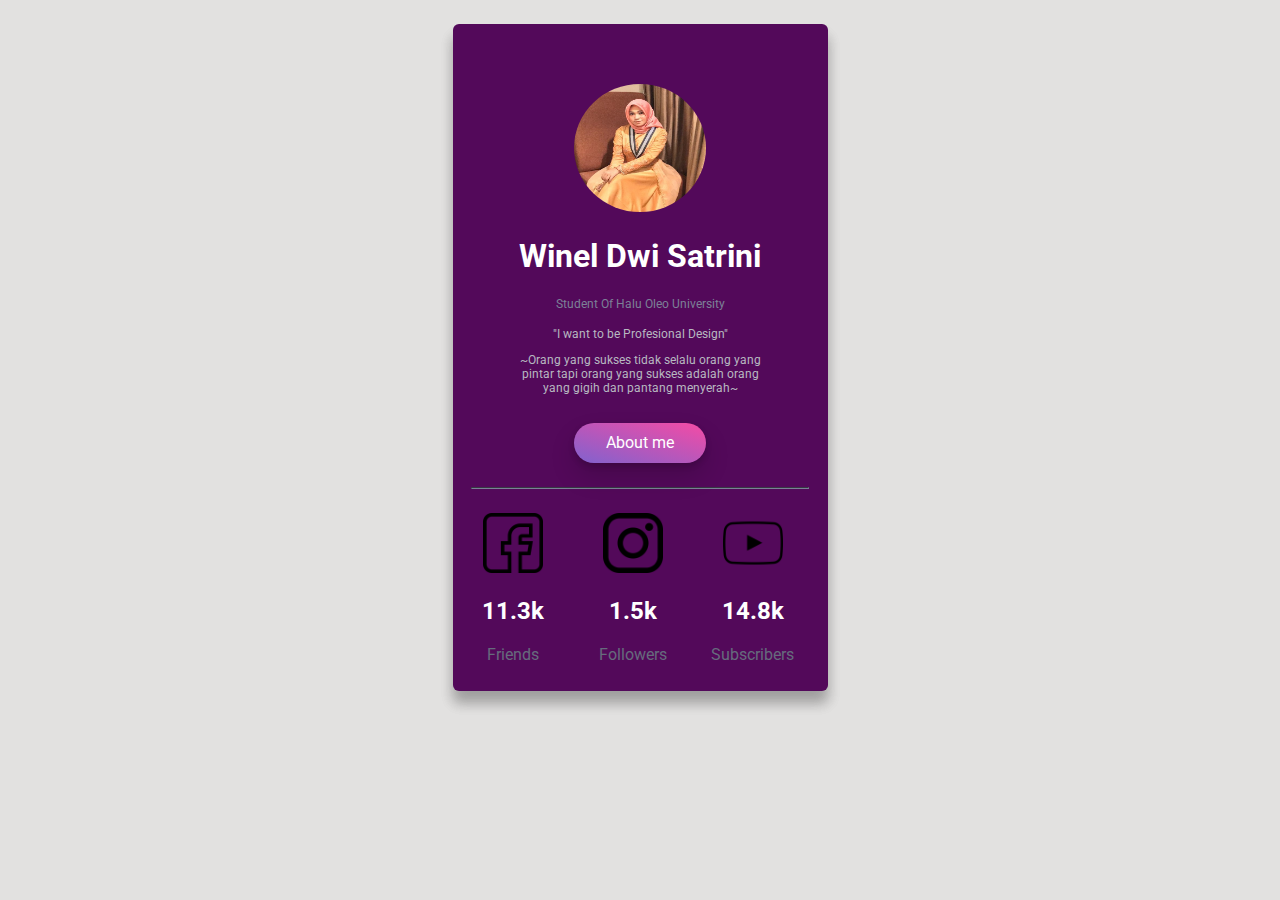
<file: index.html>
<!DOCTYPE html>
<html lang="en">
<head>
    <meta charset="UTF-8">
    <meta name="viewport" content="width=device-width, initial-scale=1.0">
    <meta http-equiv="X-UA-Compatible" content="ie=edge">
    <title>Card Id</title>
    <link rel="stylesheet" href="css.css">
</head>
<body>
<div class="container">
    <div class="grid-7 element-animation">
      <div class="card color-card">
        <img  src="WINEL.jpeg" class="profile">
        <h1 class="title">Winel Dwi Satrini</h1>
        <p class="job-title">Student Of Halu Oleo University</p>
        <div class="desc top">
          <p>"I want to be Profesional Design"</p>
          <p>~Orang yang sukses tidak selalu orang yang pintar 
            tapi orang yang sukses adalah orang yang gigih dan pantang menyerah~</p>
        </div>
        <button class="btn color-a top"> About me</button>
  
        <hr>
        <div class="container"></div>
            <div class="grid-2">
              <img src="facebook (1).png" class="logo">
              <h2 class="title">11.3k</h2>
              <p class="followers">Friends</p>
            </div>
            <div class="grid-2">
              <img src="ig.png" class="logo">
              <h2 class="title">1.5k</h2>
              <p class="followers">Followers</p>
            </div>
            <div class="grid-2">
              <img src="yt.png" class="logo">
              <h2 class="title">14.8k</h2>
              <p class="followers">Subscribers</p>
            </div>

        </div>
      </div>
    </div>
  
  <link href="https://fonts.googleapis.com/icon?family=Material+Icons" rel="stylesheet">
  <link href="https://fonts.googleapis.com/css?family=Roboto:100,300,400" rel="stylesheet">
</body>
</html>
</file>
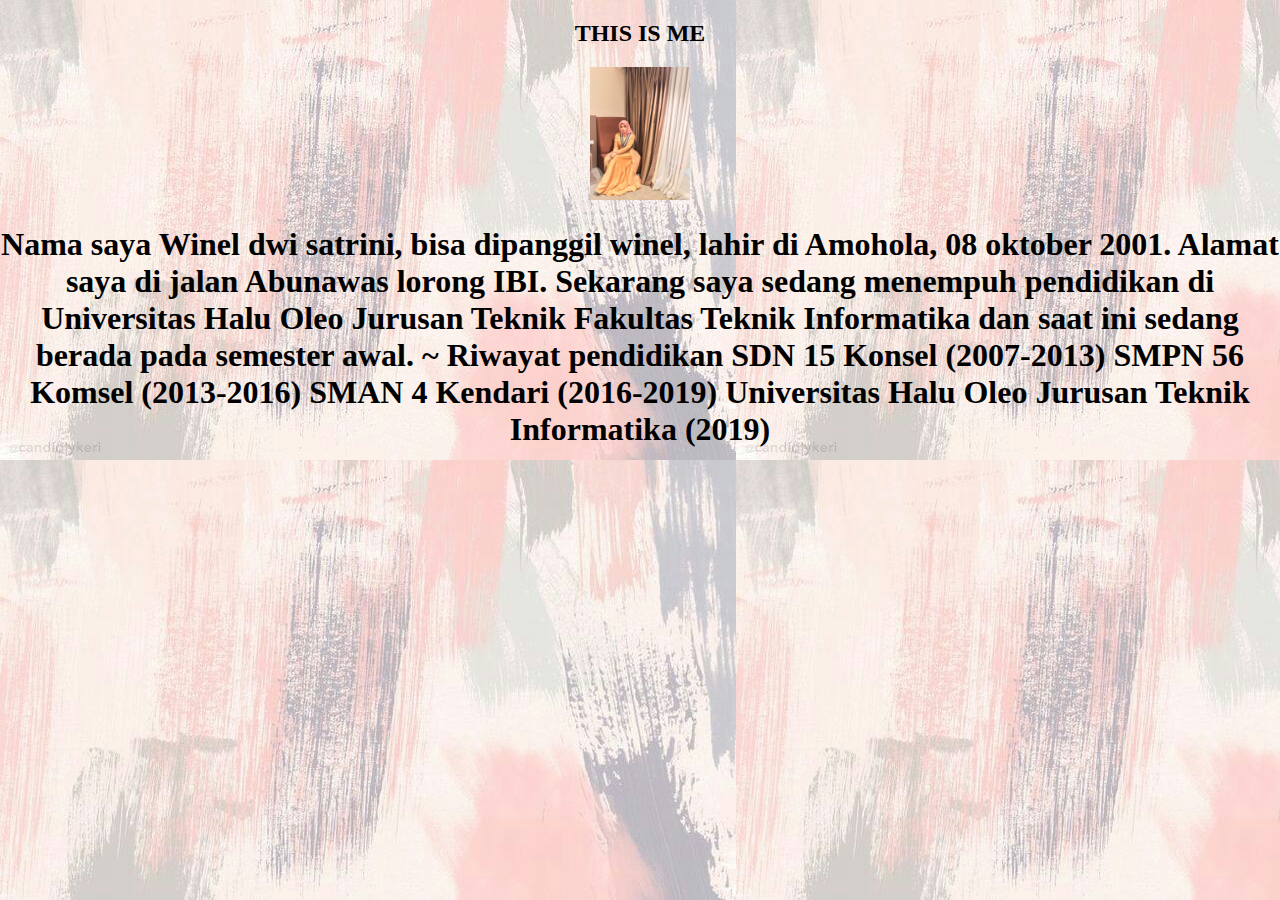
<file: aboutme.html>
<!DOCTYPE html>
<html lang="en">
<head>
    <meta charset="UTF-8">
    <meta name="viewport" content="width=device-width, initial-scale=1.0">
    <meta http-equiv="X-UA-Compatible" content="ie=edge">
    <link rel="stylesheet" href="aboutme.css">
    <title>aboutme</title>
</head>
<body>
    <div class="winel">
        <h2>THIS IS ME</h2>
    </div>
    <DIv class="winel">
        <img src="background/aboutme.jpeg" alt="stylesheet" class="lalalisa" width="100">
    </DIv>
    <div>
        <h1>Nama saya Winel dwi satrini, bisa dipanggil winel, lahir di Amohola, 08 oktober 2001. 
            Alamat saya di jalan Abunawas lorong IBI. Sekarang saya sedang menempuh pendidikan 
            di Universitas Halu Oleo Jurusan Teknik Fakultas Teknik Informatika dan saat ini 
            sedang berada pada semester awal.
            ~ Riwayat pendidikan
            SDN 15 Konsel (2007-2013)
            SMPN 56 Komsel (2013-2016)
            SMAN 4 Kendari (2016-2019)
            Universitas Halu Oleo Jurusan Teknik Informatika (2019)
        </h1>
    </div>

</body>
</html>
</file>
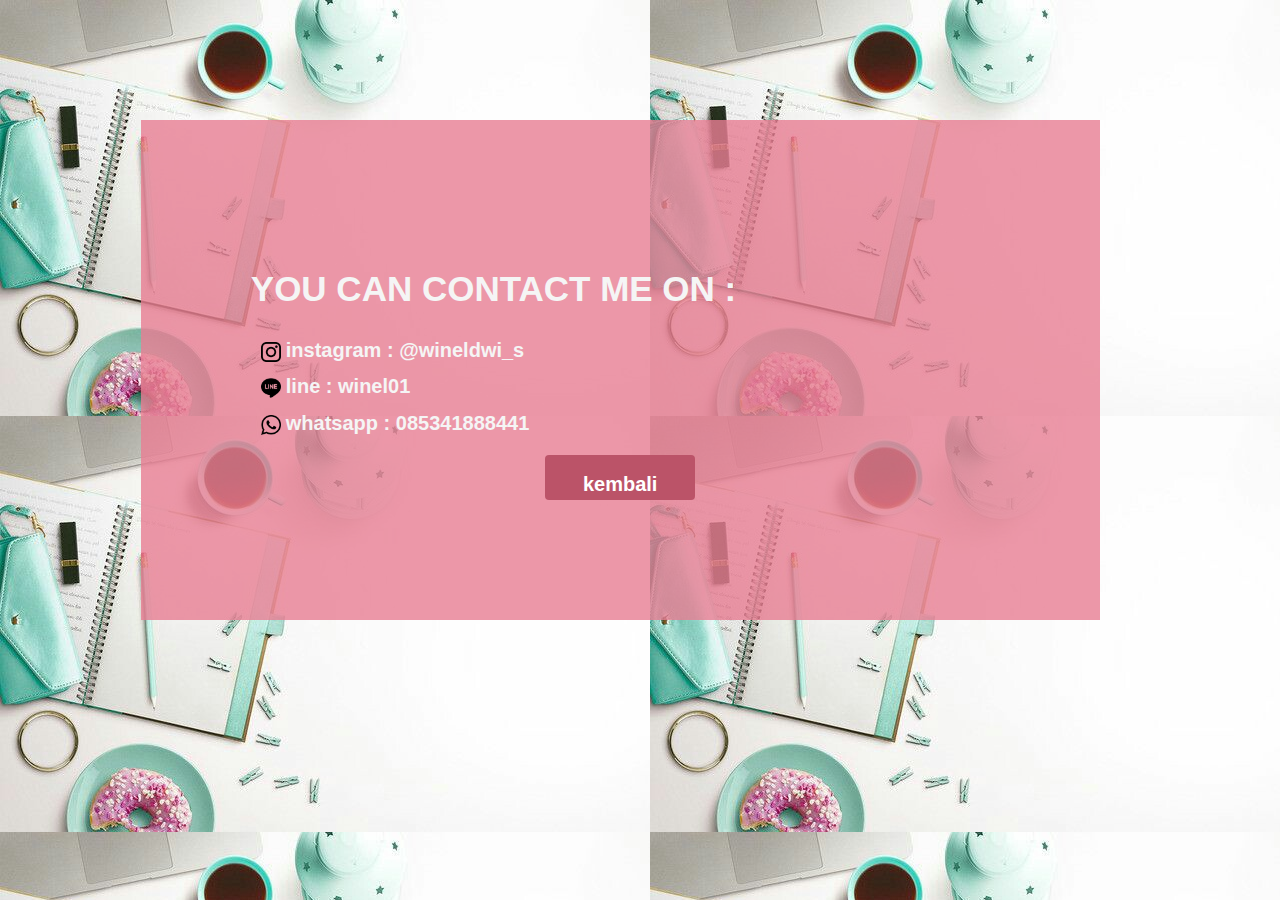
<file: contact.html>
<!DOCTYPE html>
<html lang="en">
<head>
    <meta charset="UTF-8">
    <meta name="viewport" content="width=device-width, initial-scale=1.0">
    <meta http-equiv="X-UA-Compatible" content="ie=edge">
    <link rel="stylesheet" href="contact.css">
    <title>contact</title>
</head>
<link>
<body>
    <div class="winel">
        <H2>YOU CAN CONTACT ME ON : </H2>
        <ul>
            <p>
           <h1 class="ig"> instagram : @wineldwi_s </h1>
            </p>
            <p>
            <h1 class="line"> line : winel01</h1>
            </p>
            <p>
            <h1 class="wa"> whatsapp : 085341888441</h1>
            </p>
        </ul>
        <div class="kmbli">
                <h1 href="portofolio.html">kembali</h1>
        </div>
    </div>

</body>
</html>
</file>
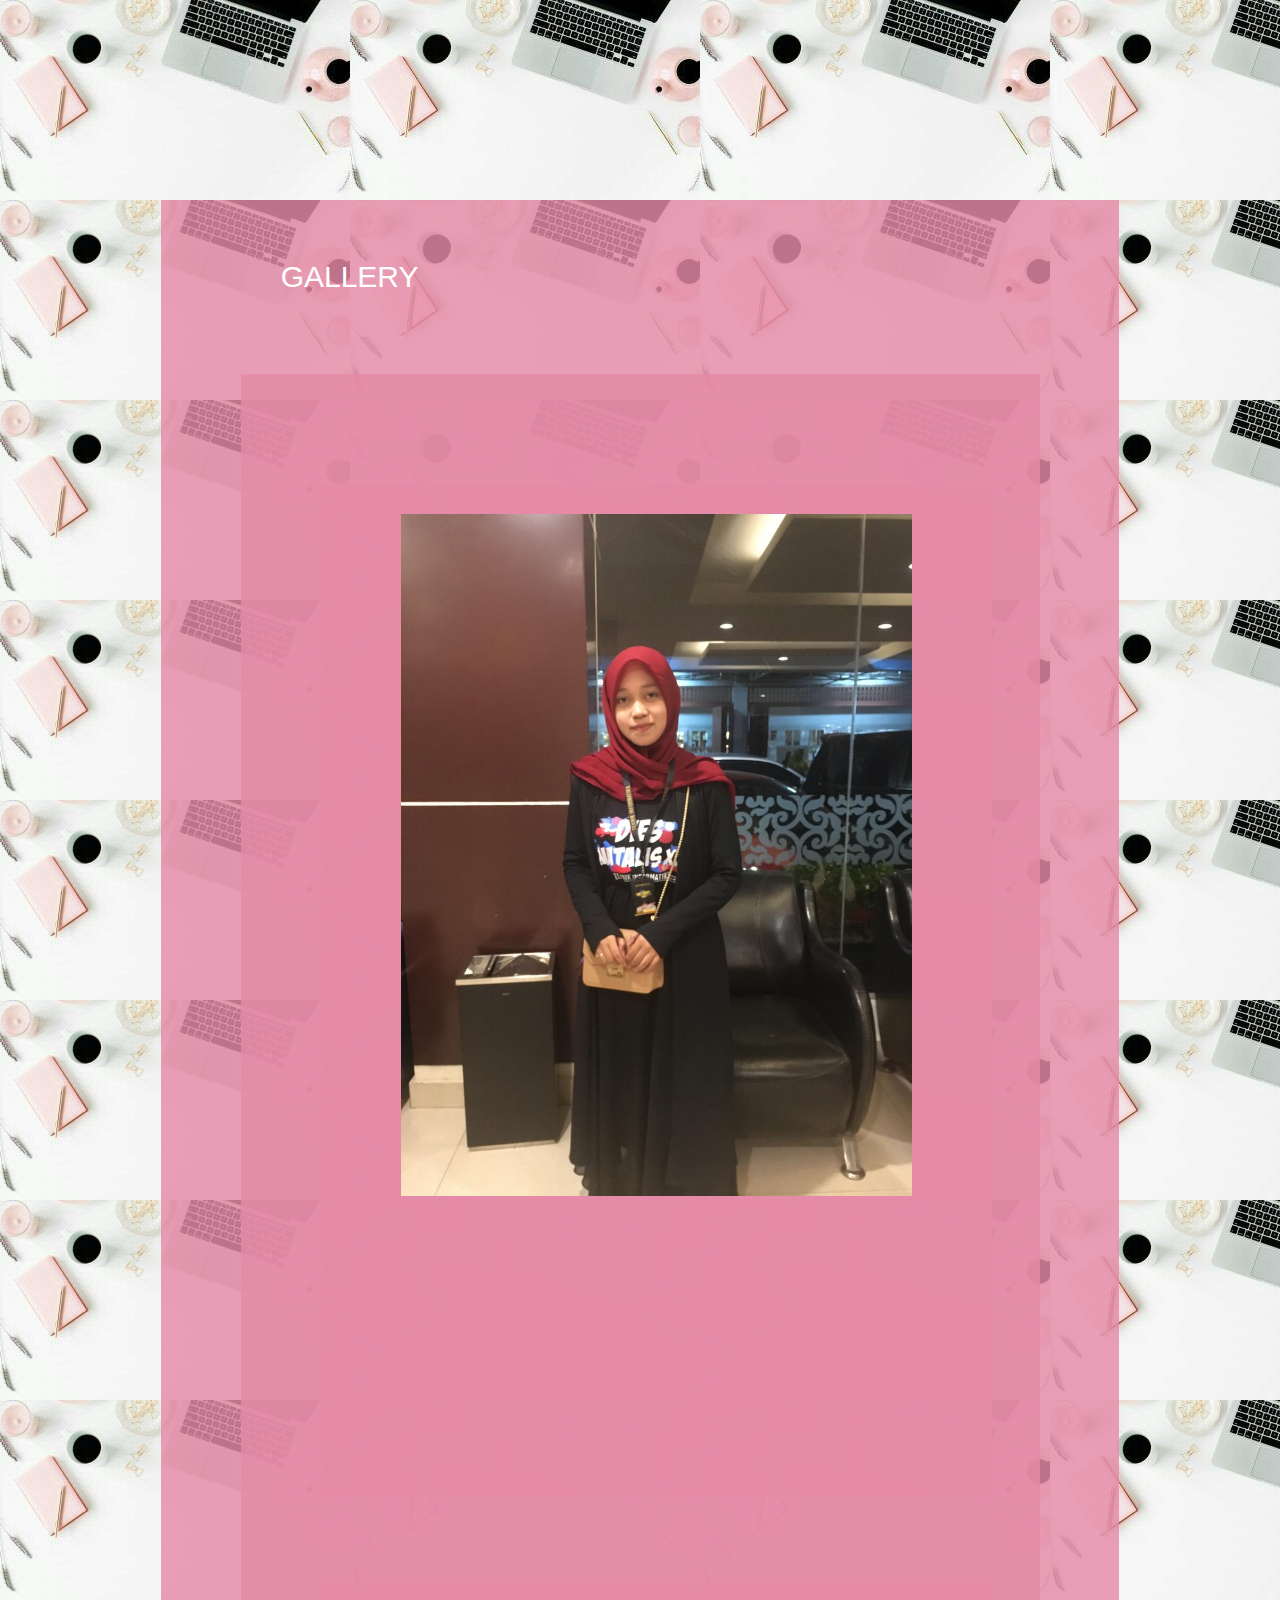
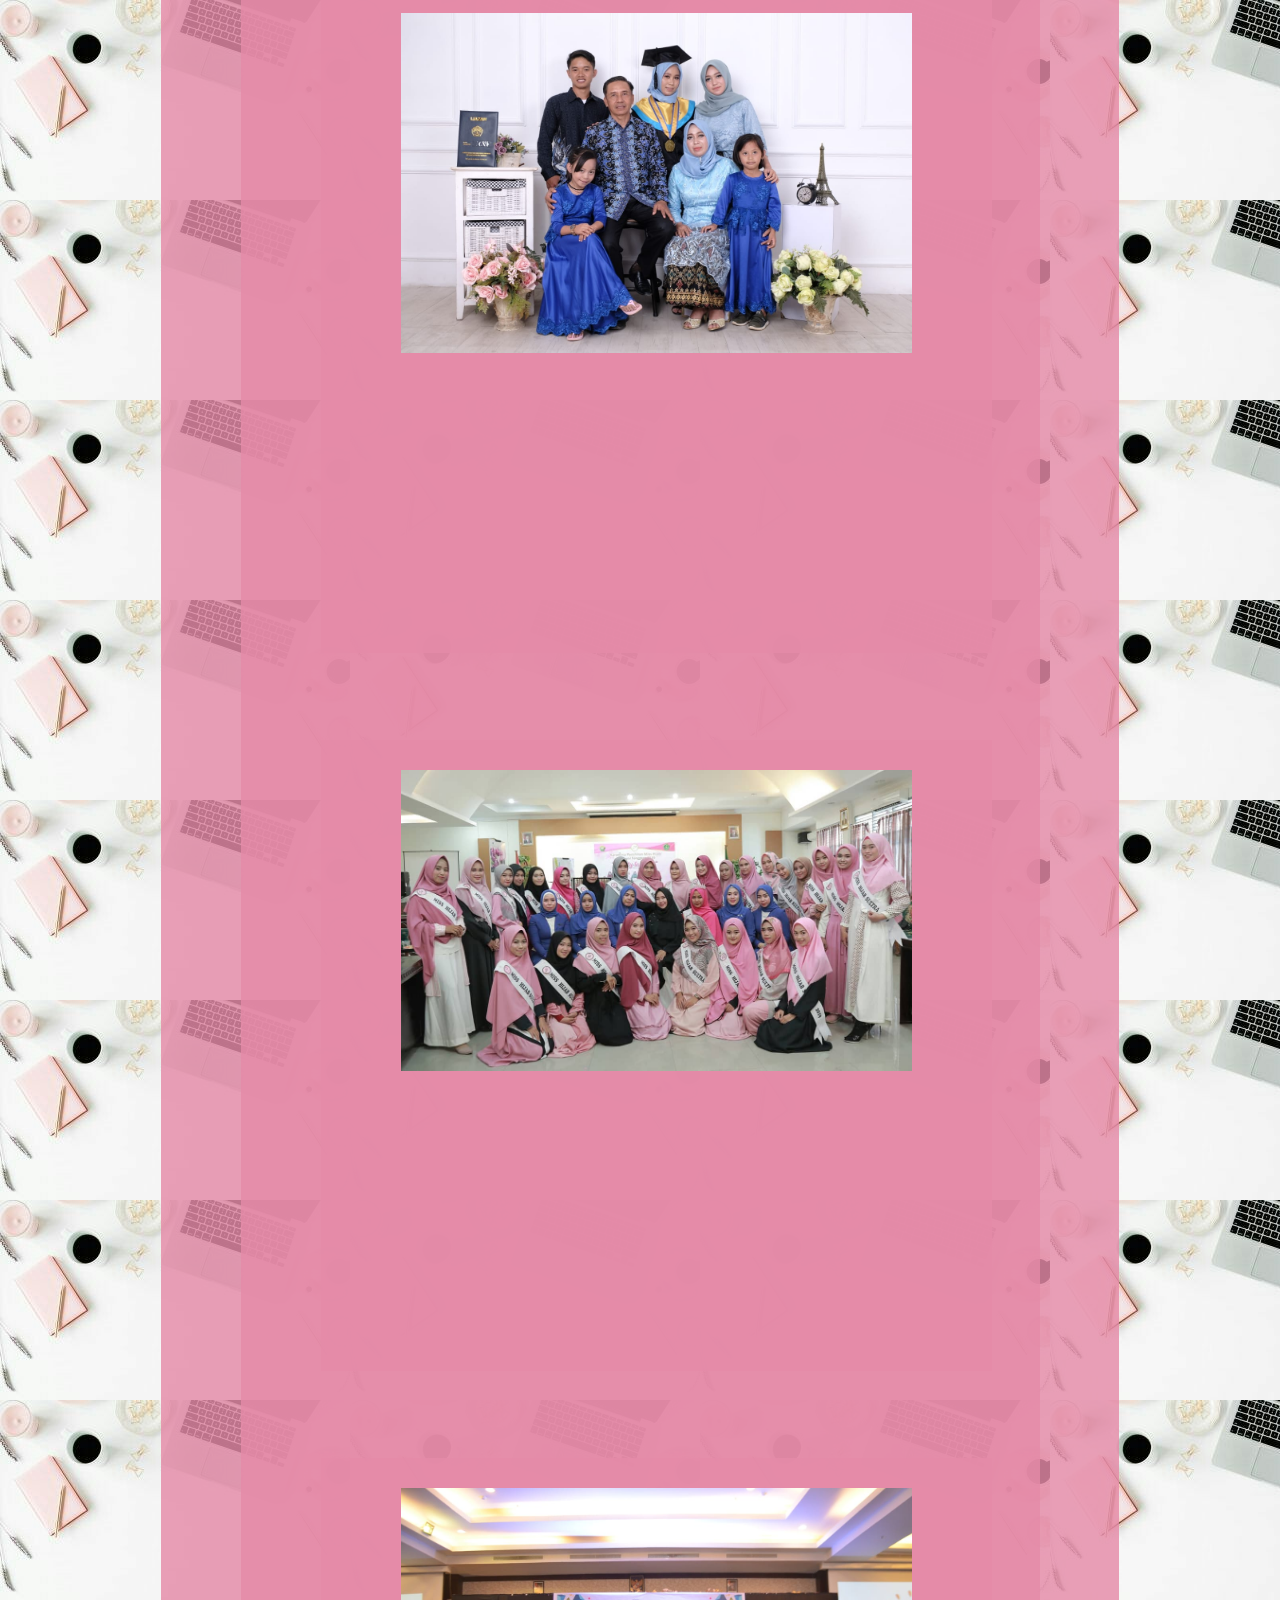
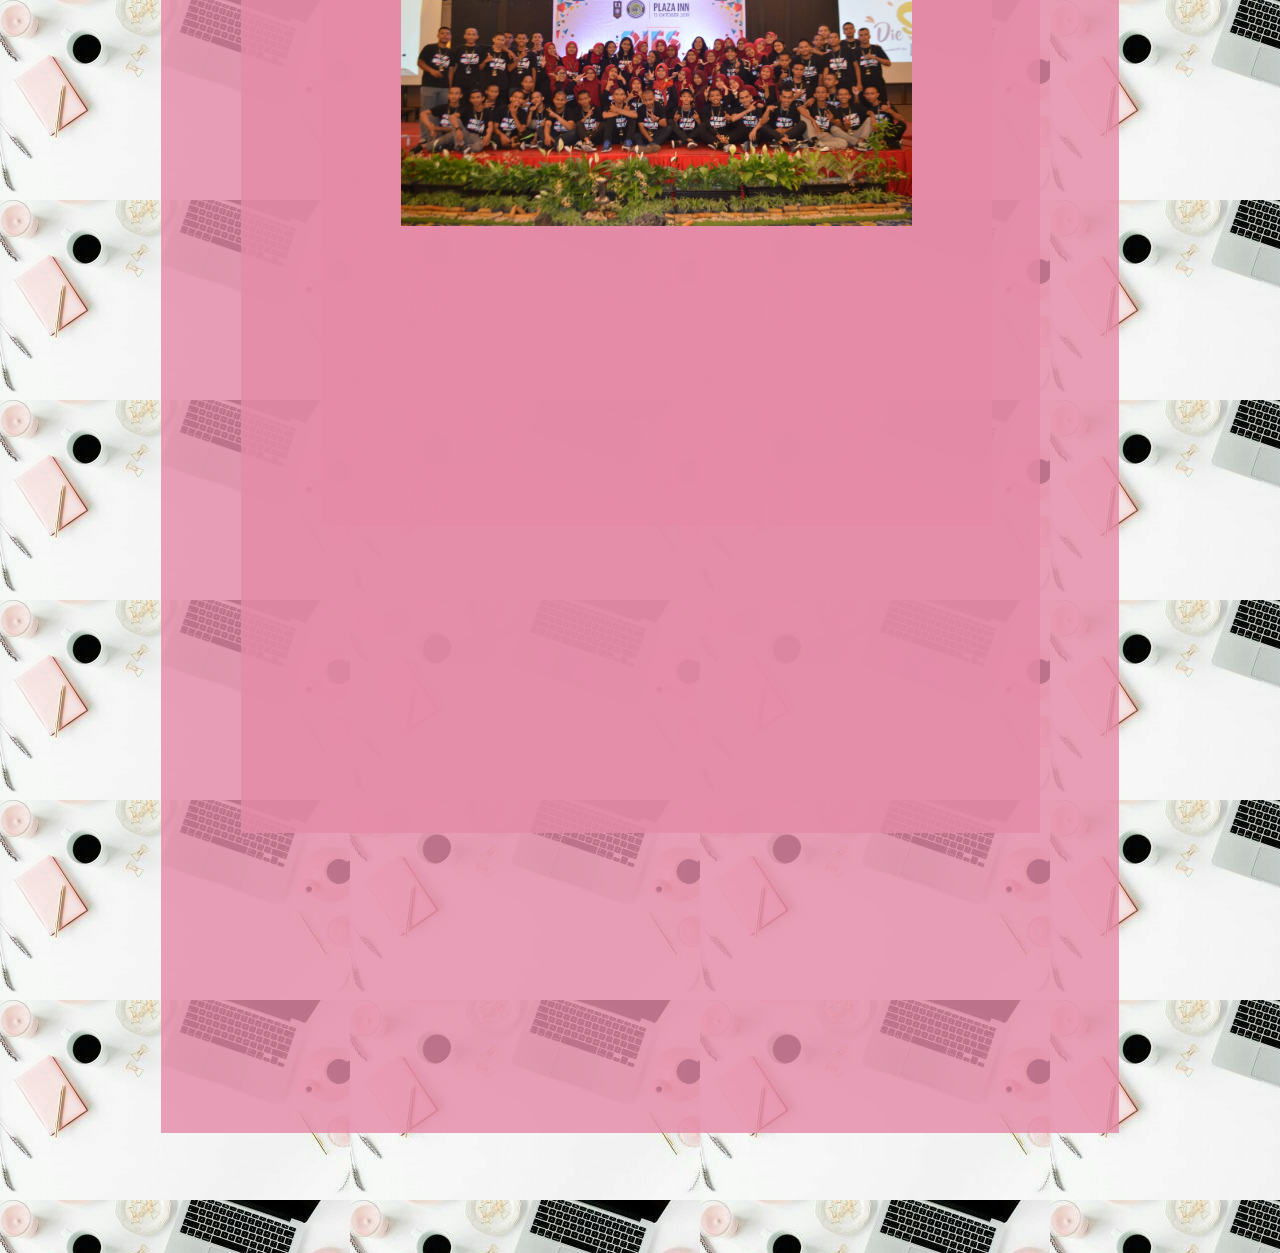
<file: gallery.html>
<!DOCTYPE html>
<html lang="en">
<head>
    <meta charset="UTF-8">
    <meta name="viewport" content="width=device-width, initial-scale=1.0">
    <meta http-equiv="X-UA-Compatible" content="ie=edge">
    <link rel="stylesheet" href="gallery.css">
    <title>gallery</title>
</head>
<body>
    <div class="winel">
        <ul class="gal">GALLERY</ul>
    <DIv class="winel">
        <img src="background/winel 1.jpeg" alt="stylesheet" class="winel" width="100">
        <img src="background/winel 2.jpeg" alt="stylesheet" class="winel" width="100">
        <img src="background/winel 3.jpeg" alt="stylesheet" class="winel" width="100">
        <img src="background/winel 4.jpeg" alt="stylesheet" class="winel" width="100">
    </DIv>
</html>
</file>
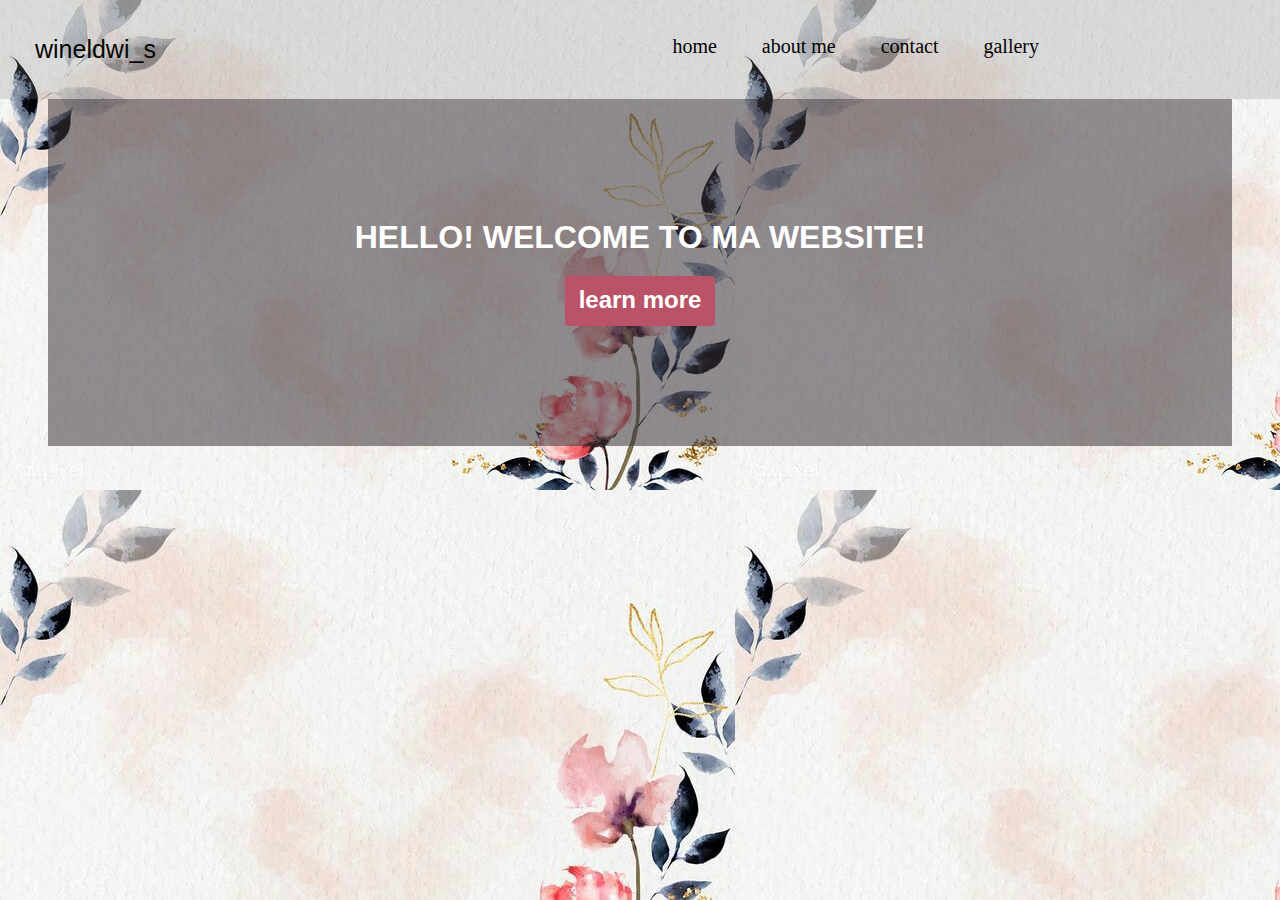
<file: portofolio.html>
<!DOCTYPE html>
<html lang="en">
<head>
    <meta charset="UTF-8">
    <meta name="viewport" content="width=device-width, initial-scale=1.0">
    <meta http-equiv="X-UA-Compatible" content="ie=edge">
    <link rel="stylesheet" href="portofolio.css">
    <title>PORTOFOLIO</title>
</head>
<body>
    <div class="navbar">
        <div class="nav-body">
        <span>wineldwi_s</span>
    <ul>
        <li>
            <a href="home.html">home</a>
        </li>
        <li>
            <a href="aboutme.html">about me</a>
        </li>
        <li>
            <a href="contact.html">contact</a>
        </li>
        <li>
            <a href="gallery.html">gallery</a>
        </li>
    </ul>
        </div>
    </div>
</div>
<div class="content">
    <h1> HELLO! WELCOME TO MA WEBSITE!</h1>
    <h2> learn more</h2>
</div>
</body>
</html>
</file>
<file: css.css>
body{
    background-color:rgb(44, 55, 83);
  }
  .color-card{
    background:rgb(83, 9, 90);
  }
  
  .color-card-2{
    background:#FDFEFF;
  }
  .title{
    color:#ffffff;
    font-family: roboto;
    position: 100px 100px;
  }
  .title-2{
    color:#2D354A;
    font-family: roboto;
    weight:300;
  }
  .followers{
    color:#666B7D;
    font-family:10px;
    margin-top:10px;
    font-family: roboto;
    weight:100;
  }
  
  .job-title{
    color:#7C8097;
    font-size:12px;
    weight:100;
    font-family:roboto;
  }
  
  .desc{
    font-size:12px;
    margin-left: 65px;
    margin-right: 65px;
    color:#B7B8C0;
    text-align:center;
  }

  
  .i-l{
    float:left;
    margin-left:16px;
    margin-top:16px;
  }
  .i-r{
    float:right;
    margin-right:16px;
    margin-top:16px;
  }
  .w{
     color:#ffffff;
  }
  .b{
     color:#2F3B4B;
  }
  hr{
    border-color:#7C8097;
    width:90%;
    margin-top:24px;
    margin-bottom:24px;
  }
  
  .hr-2{
    border-color:#E4E8ED;
  }
  
  
  .content{
    display:center;
  }
  
  *{
    font-family:Roboto;
    -webkit-box-sizing: border-box; 
    -moz-box-sizing: border-box; 
    box-sizing: border-box;
  }
  .top{
    margin-top:16px;
  }
  .color-a{
    background: linear-gradient(to top right, #8162CE, #F54BA5);
  }
  
  .logo{
    width: 60px;
    }
  
  .btn{
    border:none;
    height:40px;
    color:#ffffff;
    width:35%;
    font-size:16px;
    border-radius:30px;
    box-shadow: 0 13px 26px rgba(0,0,0,0.16), 0 3px 6px rgba(0,0,0,0.16);
  }
  .btn:hover{
    border:solid 1px #DA59B1;
    height:40px;
    font-family: Roboto;
    color: #DA59B1;
    background:#ffffff;
    width:35%;
    border-color: linear-gradient(to top right, #8162CE, #F54BA5);;
    border-radius:30px;
    box-shadow: 0 3px 6px rgba(0,0,0,0.16), 0 3px 6px rgba(0,0,0,0.16);
  }
  
  .circule{
    border-radius:50%;
    border:none;
    height:60px;
    width:60px;
    color:#ffffff;
    box-shadow: 0 13px 26px rgba(0,0,0,0.16), 0 3px 6px rgba(0,0,0,0.16);
    
    }2
  
  .up{
    margin-top:40px;
  }
  
  .img{
    width:280px;
  }
  .container {
      width: 960px;
      margin: 0 auto;
      padding: 0px;
      position: relative;
  }
  
  .container:after, .container:before {
      content: " ";
      display: table;
  }
  
  .container:after {
      clear: both;
  }
  
  .grid-1, .grid-2, .grid-3{
      float: left ;
      margin-left: 10px;
      margin-right: 10px;
  }
  
  .grid-1 	{width: 40px;}
  .grid-2 	{width: 100px;}
  .grid-3 	{width: 160px;}
  .grid-1-3	{width: 300px;}
  
  
  /*cards*/
  body {
    background: #e2e1e0;
    text-align: center;
  }
  
  .card {
    border-radius: 6px;
    display: inline-block;
    height: 667px;
    margin: 1rem;
    position: relative;
    width: 375px;
    box-shadow: 0 12px 13px rgba(0,0,0,0.16), 0 12px 13px rgba(0,0,0,0.16);
    transition: all 0.3s cubic-bezier(.25,.8,.25,1);
  }
  
  .header{
    background: linear-gradient(to bottom right, #F762D2, #FF51A0);
    height:250px;
  }
  
  
  .profile{
    border-radius:100%;
    margin-top:60px;
    width:132px;
    height:128px;
  }
  
  .center{
        display: block;
      margin-left: auto;
      margin-right: auto
  }
</file>
<file: aboutme.css>
.winel{
    text-align: center;
}
.wineldwi_s{
    text-align: center;

}
body{
    margin: 0;
    background-image: url(background/WhatsApp\ Image\ 2019-11-29\ at\ 18.35.43.jpeg);
    text-align: center;
}
.content{
    width: 80%;
    background-color: rgba(59, 51, 59, 0.548);
    margin: auto;
    padding: 120px 80px;
    
}
</file>
<file: contact.css>
.winel{
    color: whitesmoke;
    background-color: rgba(231, 126, 147, 0.808);
    width: 80%;
    padding: 120px 80px;
    font-family: helvetica;
    font-size: 10px;
}
body{
    background-image: url(background/WhatsApp\ Image\ 2019-11-29\ at\ 01.47.07.jpeg);
    width: 78%;
    background-color: rgba(245, 245, 245, 0.548);
    margin: auto;
    padding: 120px 80px;
}
h2{
    color : whitesmoke;
    font-family: helvetica;
    font-size: 35px;
    margin-bottom: 30px;
    padding-left: 30px;
}
.ig{
    background-image: url(background/instagram-logo.png);
    background-repeat: no-repeat;
    padding-left: 25px !important;
    background-size: 20px;
    background-position-y: 3px;
}
.line{
    background-image: url(background/line-logo.png);
    background-repeat: no-repeat;
    padding-left: 25px !important;
    background-size: 20px;
    background-position-y: 3px;
}
.wa{
    background-image: url(background/whatsapp-logo-variant.png);
    background-repeat: no-repeat;
    padding-left: 25px !important;
    background-size: 20px;
    background-position-y: 3px;
}
.kmbli{
    font-family: helvetica;
    color: rgb(187, 83, 104);
    text-align: center;
    cursor: pointer;
    color: white;
    background: rgb(187, 83, 104);
    width: 150px;
    height: 40px;
    border-radius: 4px;
    border: none;
    padding-top: 5px;
    margin: auto;
    margin-top: 20px;
}
.kmbli:hover{
    background: pink;
}
</file>
<file: gallery.css>
body{
    background-image: url(background/WhatsApp\ Image\ 2019-11-29\ at\ 01.47.07\ \(2\).jpeg);
    margin:0;
}
.winel{
    background-color: rgba(228, 138, 168, 0.822);
    color:white;
    font-family: -apple-system, BlinkMacSystemFont, 'Segoe UI', Roboto, Oxygen, Ubuntu, Cantarell, 'Open Sans', 'Helvetica Neue', sans-serif;
    font-size: 30px;
    margin:auto;
    padding: 300px 80px;
    margin-top: 80px;
    width:80%;
    padding-top: 30px;
}
body{
    background-image: url(background/WhatsApp\ Image\ 2019-11-29\ at\ 01.47.07\ \(2\).jpeg);
    width: 78%;
    background-color: rgba(245, 245, 245, 0.548);
    margin: auto;
    padding: 120px 80px;
}
</file>
<file: portofolio.css>
.navbar{
    width : 100%;
    background-color: rgba(128, 128, 128, 0.24);
    padding : 15px;
}
span{
    font-size: 25px;
    color: rgb(5, 5, 5);
    font-family: 'Franklin Gothic Medium', 'Arial Narrow', Arial, sans-serif;
}
.nav-body{
    width : 80%;
    padding: 20px;
}  
.nav-body ul {
   margin:0;
   padding:0;
   float: right;
}
.nav-body li {
    display: inline;
    font-size: 20px;
    padding : 20px;
}
a{
    color:rgb(3, 3, 3);
    font-family: 'Times New Roman', Times, serif;
    text-decoration: none;
}
body{
    margin: 0;
    background-image: url(background/WINEL.jpeg);
    
}
.content{
    width: 80%;
    background-color: rgba(59, 51, 59, 0.548);
    margin: auto;
    padding: 120px 80px;
    
}
h1{
    font-family: helvetica;
    color: rgb(255, 255, 255);
    margin: auto;
    text-align: center;


}
h2{
    font-family: helvetica;
    color: white;
    text-align: center;
    cursor: pointer;
    color: white;
    background: rgb(187, 83, 104);
    width: 150px;
    height: 40px;
    border-radius: 4px;
    border: none;
    padding-top: 10px;
    margin: auto;
    margin-top: 20px;
}
h2:hover{
    background: pink;
}
</file>
